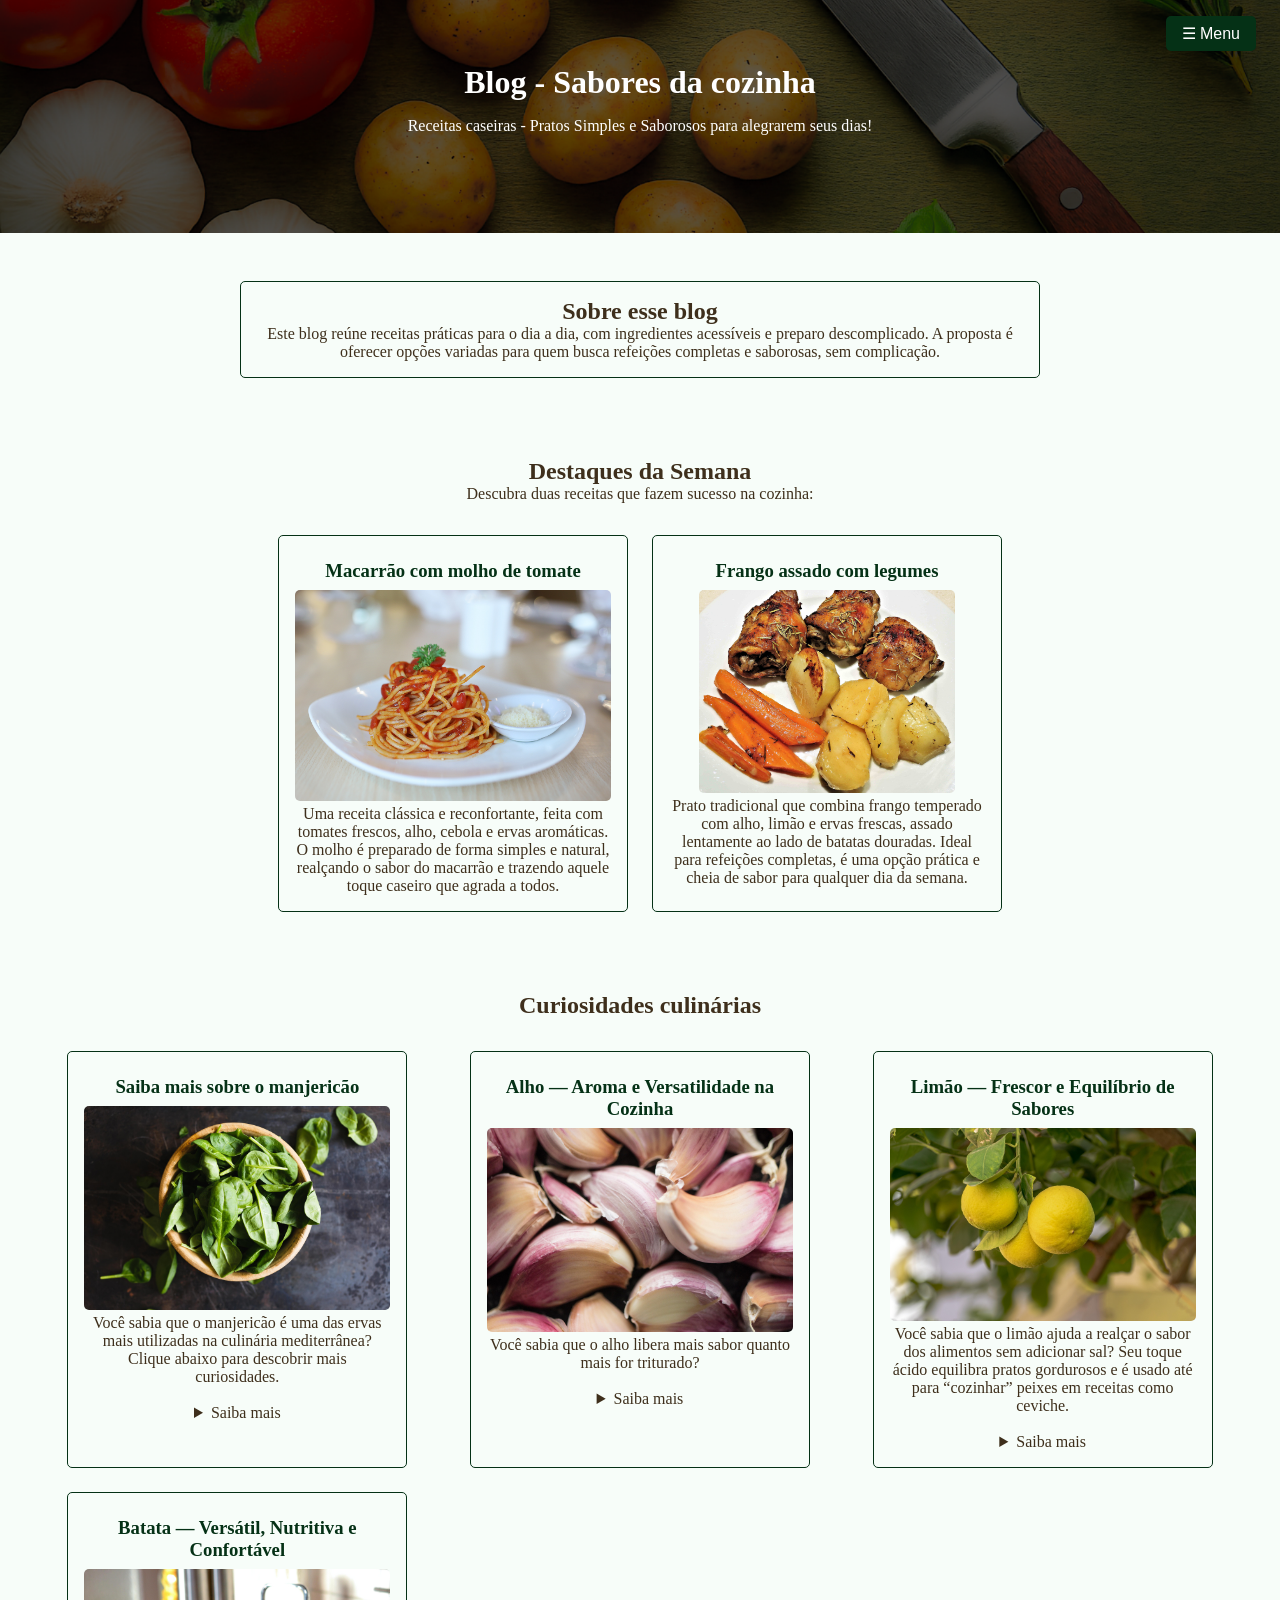
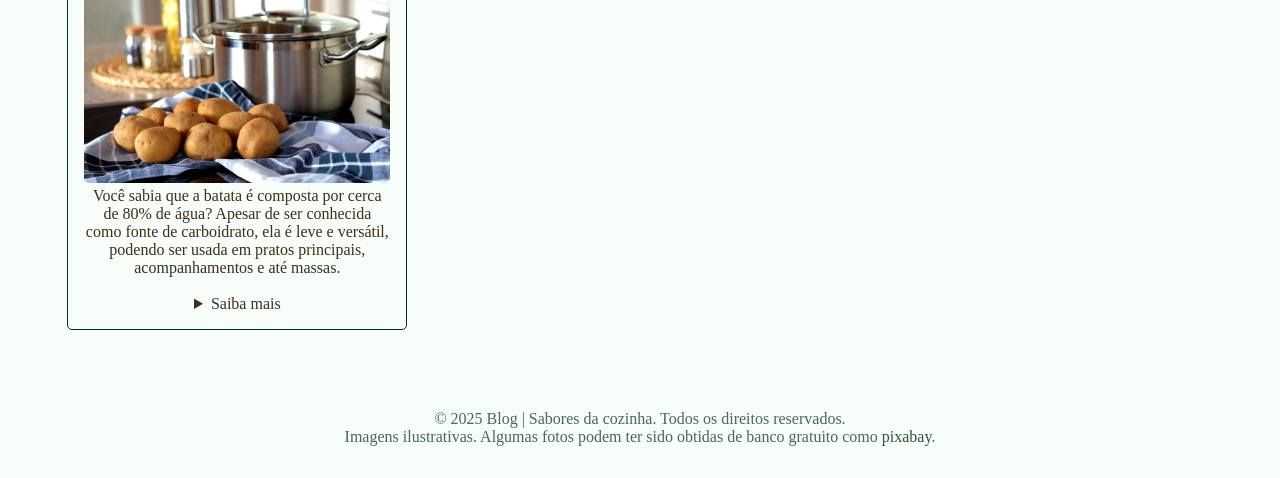
<file: index.html>
<!DOCTYPE html>
<html lang="pt-br">
    <head>
        <meta charset="UTF-8">
        <meta name="viewport" content="width=device-width, initial-scale=1.0">
        <title>Blog | Sabores da cozinha</title>
        <link rel="stylesheet" href="style.css">
    </head>
    <body>
        <header>
            <div class="menu-container">
                <button onclick="toggleMenu()">☰ Menu</button>
                <nav id="menu" class="menu-fechado">
                    <a href="index.html">Início</a>
                    <a href="receitamacarrao.html">Macarrão</a>
                    <a href="receitafrangoassado.html">Frango</a>
                </nav>
            </div>
            <h1>Blog - Sabores da cozinha</h1>
            <p>Receitas caseiras - Pratos Simples e Saborosos para alegrarem seus dias!</p><br>
        </header>

        <main>
            <!--introdução-->
            <section class="intro">
                <nav>
                    <h2>Sobre esse blog</h2>
                    <p>Este blog reúne receitas práticas para o dia a dia, com ingredientes acessíveis e preparo descomplicado. A proposta é oferecer opções variadas para quem busca refeições completas e saborosas, sem complicação.</p>
                </nav>
            </section>
            <!--Seção 1:Destaques da Semana-->
            <section>
                <nav class="introdestaques">
                    <h2>Destaques da Semana</h2>
                    <p>Descubra duas receitas que fazem sucesso na cozinha:</p>
                </nav>
                    <nav class="destaques">
                        <figure>
                            <a href="receitamacarrao.html"><h3>Macarrão com molho de tomate</h3></a>
                            <img src="imagens/macarrao.jpg" alt="Prato de macarrão ao molho."><br>
                            <figcaption>Uma receita clássica e reconfortante, feita com tomates frescos, alho, cebola e ervas aromáticas. O molho é preparado de forma simples e natural, realçando o sabor do macarrão e trazendo aquele toque caseiro que agrada a todos.</figcaption>
                        </figure>
                        <figure>
                            <a href="receitafrangoassado.html"><h3>Frango assado com legumes</h3></a>
                            <img src="imagens/frangoassado.jpg" alt="Prato de frango assado com legumes." class="imgfrango"><br>
                            <figcaption>Prato tradicional que combina frango temperado com alho, limão e ervas frescas, assado lentamente ao lado de batatas douradas. Ideal para refeições completas, é uma opção prática e cheia de sabor para qualquer dia da semana.</figcaption>
                        </figure>
                    </nav>
            </section>
            <!--Seção 2:Curiosidades culinárias-->
            <section>
                <h2 class="h2-curiosidade">Curiosidades culinárias</h2>
                <nav class="curiosidades">
                    <figure>
                        <h3>Saiba mais sobre o manjericão</h3>
                            <img src="imagens/manjericao.jpg" alt=""><br>
                            <figcaption>Você sabia que o manjericão é uma das ervas mais utilizadas na culinária mediterrânea? Clique abaixo para descobrir mais curiosidades.</figcaption><br>
                            <details>
                                <summary>Saiba mais</summary>
                                <p>O manjericão é uma erva aromática amplamente utilizada na culinária mediterrânea, especialmente em países como Itália, Grécia e França. Seu sabor fresco e levemente adocicado combina perfeitamente com tomates, massas, azeite de oliva e queijos, tornando-se um ingrediente essencial em pratos como o molho pesto, saladas caprese e pizzas artesanais.</p>
                                <p>Além de seu uso gastronômico, o manjericão também é valorizado por suas propriedades medicinais. Ele possui compostos antioxidantes e anti-inflamatórios, podendo contribuir para o fortalecimento do sistema imunológico e o alívio de problemas digestivos leves.</p>
                                <p>Na cozinha, o ideal é utilizar o manjericão fresco, adicionando-o ao final do preparo para preservar seu aroma e sabor. Suas folhas delicadas podem ser picadas ou usadas inteiras como decoração. Também é possível cultivar manjericão em casa, em vasos ou hortas, pois ele se adapta bem a ambientes ensolarados e exige poucos cuidados.</p>
                                <p>Curiosamente, existem diferentes variedades de manjericão, como o manjericão roxo, tailandês e limão, cada um com características únicas de sabor e aroma. Essa diversidade faz da erva um ingrediente versátil e querido por chefs e cozinheiros do mundo todo.</p>
                            </details>
                    </figure>   
                    <figure>
                        <h3>Alho — Aroma e Versatilidade na Cozinha</h3>
                        <img src="imagens/alho.jpg" alt=""><br>
                        <figcaption>Você sabia que o alho libera mais sabor quanto mais for triturado? </figcaption><br>
                        <details>
                            <summary>Saiba mais</summary>
                            <p>O alho é um dos ingredientes mais utilizados na culinária mundial. Seu sabor marcante e aroma característico fazem dele uma base essencial para refogados, molhos e marinadas. Rico em compostos sulfurados, o alho também possui propriedades antimicrobianas e antioxidantes, sendo valorizado tanto na cozinha quanto na medicina tradicional.</p>
                            <p>Na hora de usar, o alho pode ser picado, amassado ou fatiado, dependendo da intensidade de sabor desejada. Quanto mais triturado, mais forte será seu aroma.Isso acontece porque seus compostos aromáticos se intensificam ao entrar em contato com o ar. É comum dourá-lo no azeite para liberar seus óleos e criar uma base saborosa para diversos pratos.</p>
                        </details>
                    </figure>
                    <figure>
                        <h3> Limão — Frescor e Equilíbrio de Sabores</h3>
                        <img src="imagens/limão.jpg" alt=""><br>
                        <figcaption>Você sabia que o limão ajuda a realçar o sabor dos alimentos sem adicionar sal? Seu toque ácido equilibra pratos gordurosos e é usado até para “cozinhar” peixes em receitas como ceviche.</figcaption><br>
                        <details>
                            <summary>Saiba mais</summary>
                            <p>O limão é uma fruta cítrica que traz acidez e frescor às receitas. Usado em marinadas, molhos, sobremesas e bebidas, ele ajuda a realçar sabores e equilibrar pratos mais gordurosos. Existem diferentes tipos de limão, como o tahiti, siciliano e galego, cada um com características próprias de sabor e aroma.</p>
                            <p>Além do suco, a casca do limão (raspas) é rica em óleos essenciais e pode ser usada para aromatizar massas, bolos e molhos. O limão também é fonte de vitamina C e tem propriedades digestivas, sendo um aliado tanto na cozinha quanto na saúde.</p>
                        </details>
                    </figure>
                    <figure>
                        <h3> Batata — Versátil, Nutritiva e Confortável</h3>
                        <img src="imagens/batatas.jpg" alt=""><br>
                        <figcaption>Você sabia que a batata é composta por cerca de 80% de água? Apesar de ser conhecida como fonte de carboidrato, ela é leve e versátil, podendo ser usada em pratos principais, acompanhamentos e até massas.</figcaption><br>
                        <details>
                            <summary>Saiba mais</summary>
                            <p>A batata é um dos ingredientes mais versáteis da culinária. Pode ser cozida, assada, frita ou amassada, e combina com praticamente qualquer tipo de prato. Rica em carboidratos, ela fornece energia e tem sabor neutro, o que permite diversas combinações de temperos e técnicas de preparo.</p>
                            <p>Na culinária caseira, a batata é presença constante em acompanhamentos, purês, saladas e pratos principais. Quando assada com ervas e azeite, ganha textura crocante e aroma irresistível. É também uma excelente base para receitas simples e reconfortantes.</p>
                        </details>
                    </figure>
                </nav>
            </section>
        </main>

        <footer>
            <p>&copy 2025 Blog | Sabores da cozinha. Todos os direitos reservados.</p>
            <p>Imagens ilustrativas. Algumas fotos podem ter sido obtidas de banco gratuito como <a href="https://pixabay.com/pt/">pixabay</a>.</p>
        </footer>
        <script src="funcoes.js"></script>
        <button id="btn-topo" onclick="voltarAoTopo()">↑Topo</button>
    </body>
</html>
</file>
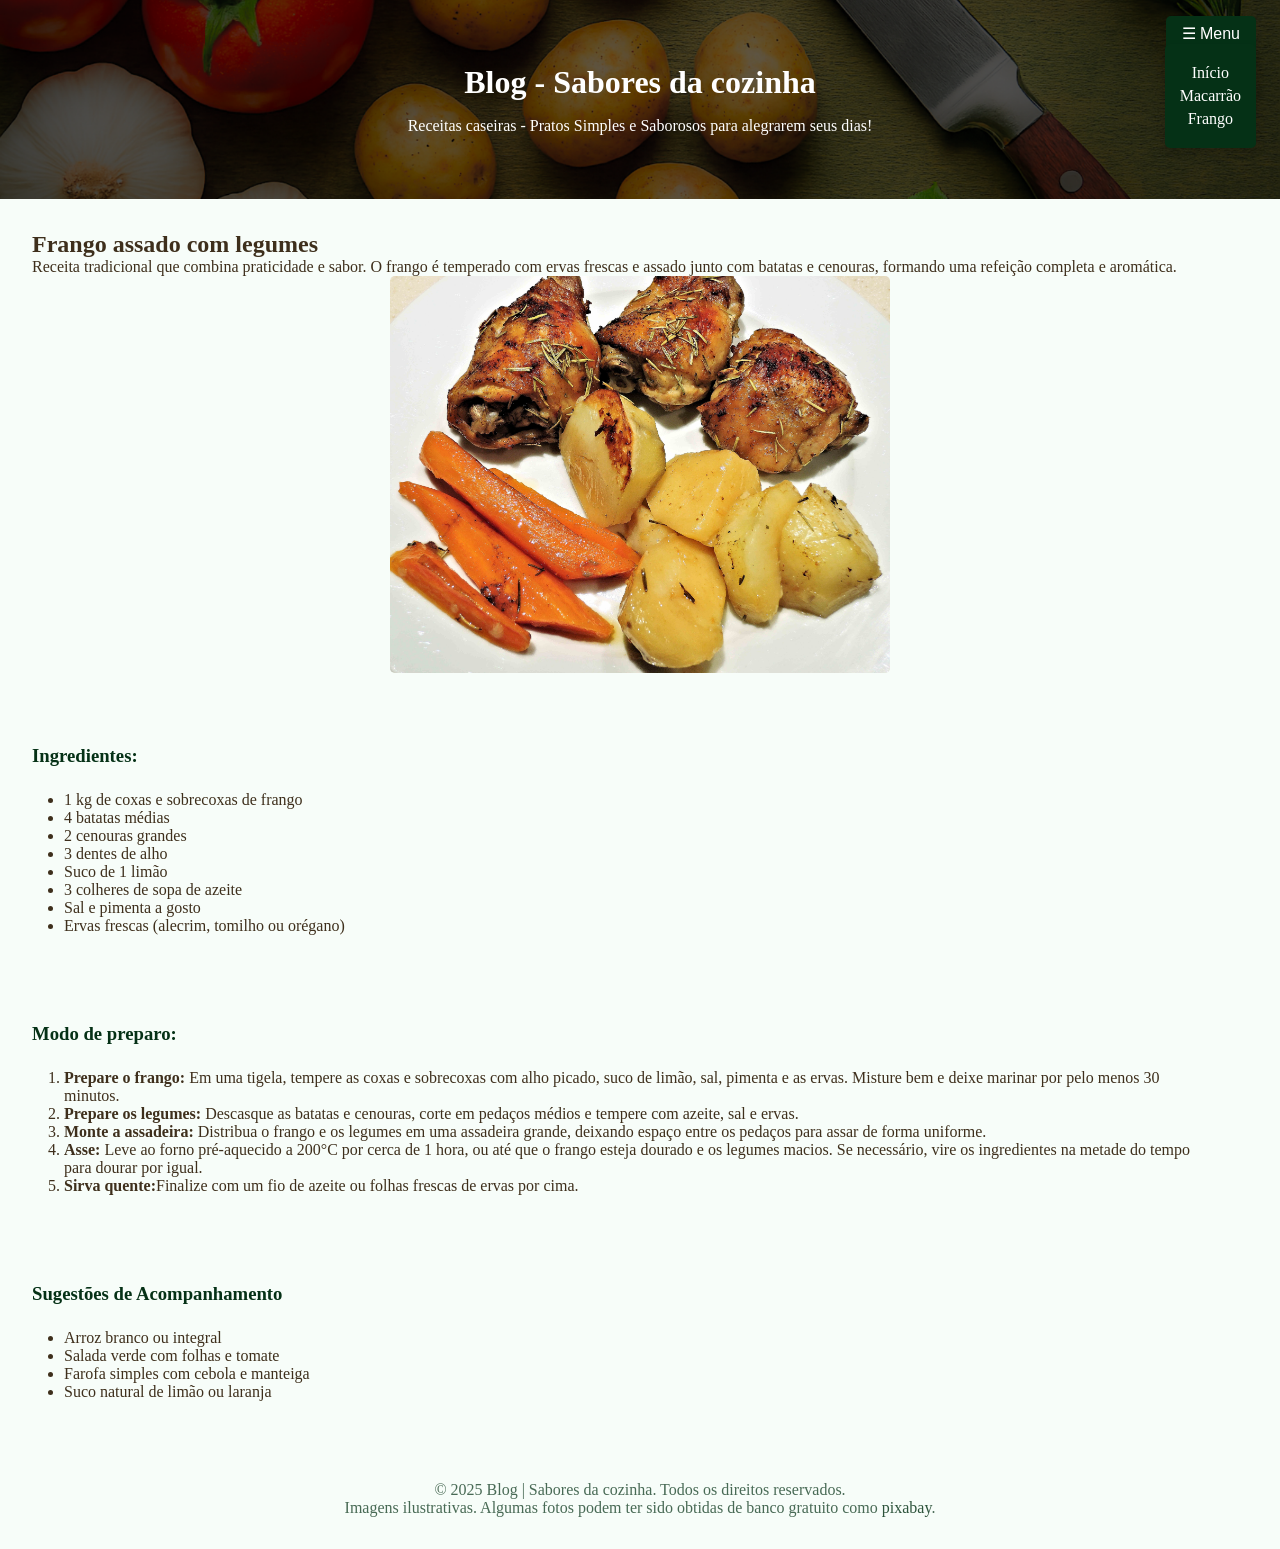
<file: receitafrangoassado.html>
<!DOCTYPE html>
<html lang="pt-br">
    <head>
        <meta charset="UTF-8">
        <meta name="viewport" content="width=device-width, initial-scale=1.0">
        <title>Sabores da cozinha|Frango Assado</title>
        <link rel="stylesheet" href="style.css">
    </head>
    <body>
        <header>
             <div class="menu-container">
                <button onclick="toggleMenu()">☰ Menu</button>
                <nav id="menu">
                    <a href="index.html">Início</a>
                    <a href="receitamacarrao.html">Macarrão</a>
                    <a href="receitafrangoassado.html">Frango</a>
                </nav>
            </div>
            <h1>Blog - Sabores da cozinha</h1>
            <p>Receitas caseiras - Pratos Simples e Saborosos para alegrarem seus dias!</p>
        </header>

        <main>
            <!--Introdução e imagem-->
            <section class="introfrango">
                <h2>Frango assado com legumes</h2>
                <p>Receita tradicional que combina praticidade e sabor. O frango é temperado com ervas frescas e assado junto com batatas e cenouras, formando uma refeição completa e aromática.</p>
                <img src="imagens/frangoassado.jpg" alt="Frango assado com legumes" class="img_rec_frango">
            </section>
            <!--Seção 1: Ingredientes-->
            <section>
                <h3>Ingredientes:</h3>
                <ul>
                    <li>1 kg de coxas e sobrecoxas de frango</li>
                    <li>4 batatas médias</li>
                    <li>2 cenouras grandes</li>
                    <li>3 dentes de alho</li>
                    <li>Suco de 1 limão</li>
                    <li>3 colheres de sopa de azeite</li>
                    <li>Sal e pimenta a gosto</li>
                    <li>Ervas frescas (alecrim, tomilho ou orégano)</li>
                </ul>
            </section>
            <!--Seção 2: Modo de preparo-->
            <section>
                <h3>Modo de preparo:</h3>
                <ol>
                    <li><strong>Prepare o frango:</strong> Em uma tigela, tempere as coxas e sobrecoxas com alho picado, suco de limão, sal, pimenta e as ervas. Misture bem e deixe marinar por pelo menos 30 minutos.</li>
                    <li><strong>Prepare os legumes:</strong> Descasque as batatas e cenouras, corte em pedaços médios e tempere com azeite, sal e ervas.</li>
                    <li><strong>Monte a assadeira:</strong> Distribua o frango e os legumes em uma assadeira grande, deixando espaço entre os pedaços para assar de forma uniforme.</li>
                    <li><strong>Asse:</strong> Leve ao forno pré-aquecido a 200°C por cerca de 1 hora, ou até que o frango esteja dourado e os legumes macios. Se necessário, vire os ingredientes na metade do tempo para dourar por igual.</li>
                    <li><strong>Sirva quente:</strong>Finalize com um fio de azeite ou folhas frescas de ervas por cima.</li>
                </ol>
            </section>
            <!--Seção 3: Sugestão de acompanhamentos-->
            <section>
               <h3>Sugestões de Acompanhamento</h3> 
                <ul>
                    <li>Arroz branco ou integral</li>
                    <li>Salada verde com folhas e tomate</li>
                    <li>Farofa simples com cebola e manteiga</li>
                    <li>Suco natural de limão ou laranja</li>
                </ul>
            </section>
        </main>
        <footer>
            <p>&copy 2025 Blog | Sabores da cozinha. Todos os direitos reservados.</p>
            <p>Imagens ilustrativas. Algumas fotos podem ter sido obtidas de banco gratuito como <a href="https://pixabay.com/pt/">pixabay</a>.</p>
        </footer>
        <script src="funcoes.js"></script>
        <button id="btn-topo" onclick="voltarAoTopo()">↑Topo</button>
    </body>
</html>
</file>
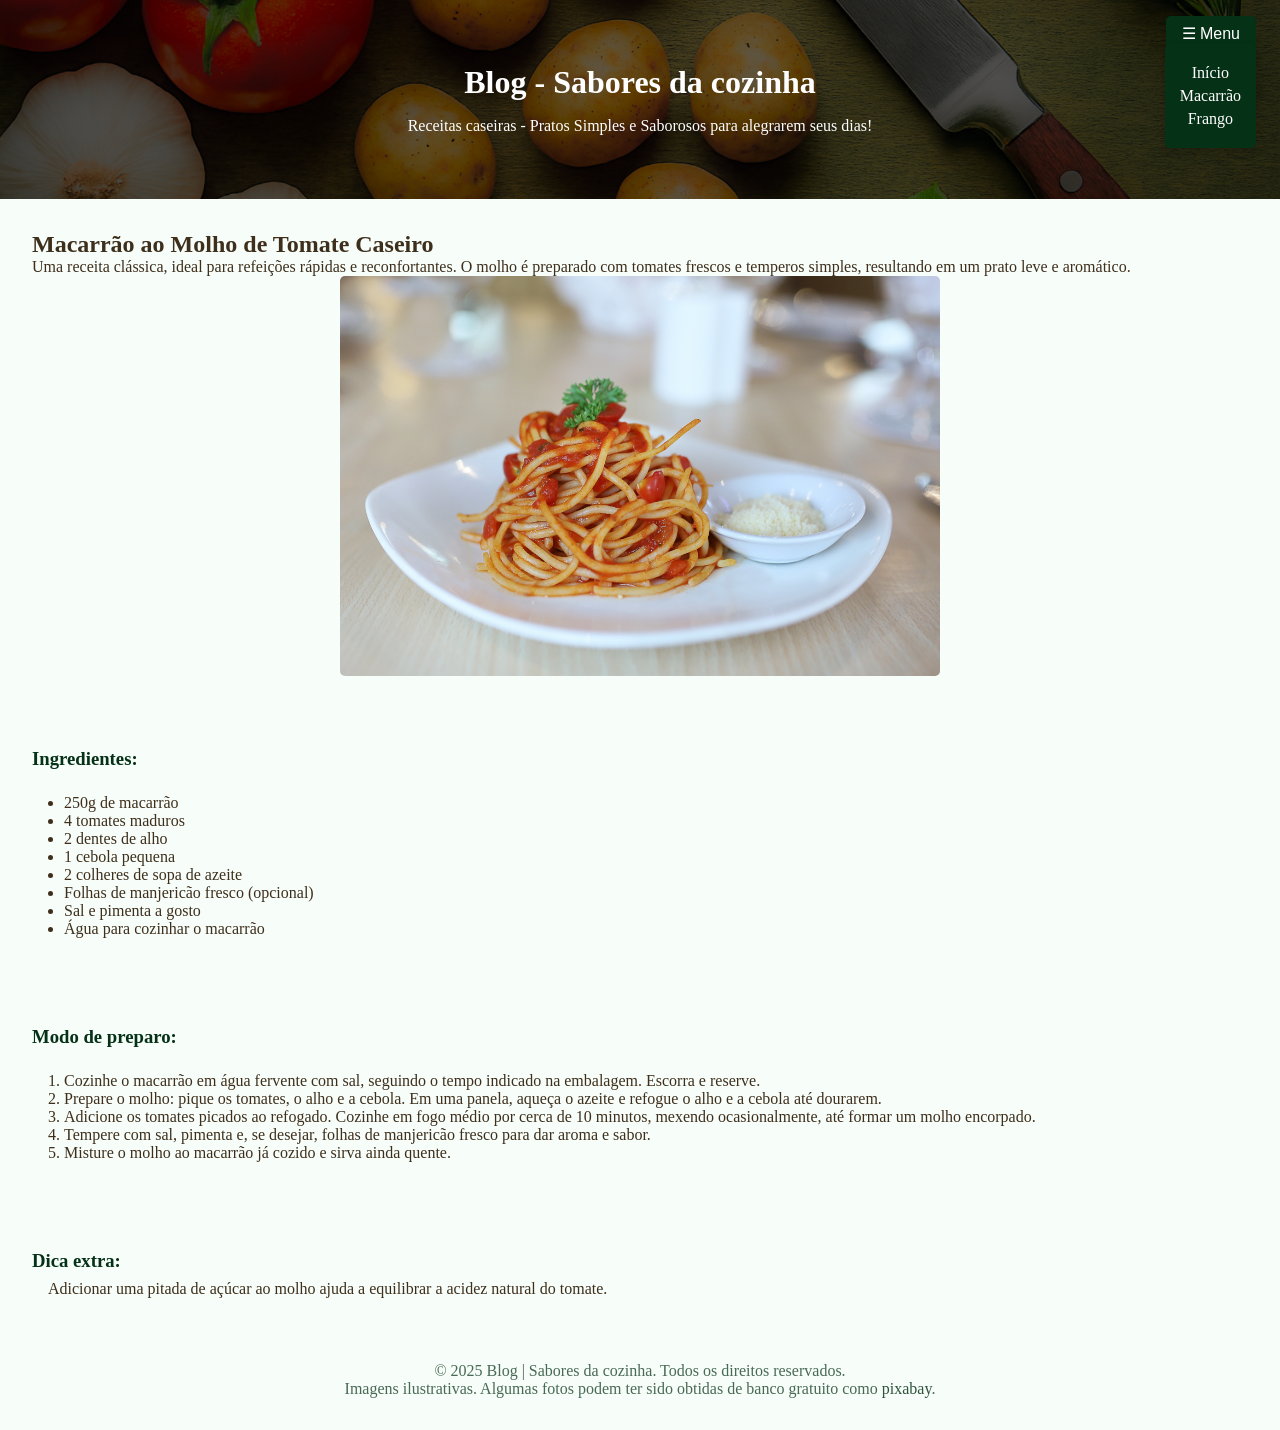
<file: receitamacarrao.html>
<!DOCTYPE html>
<html lang="pt-br">
    <head>
        <meta charset="UTF-8">
        <meta name="viewport" content="width=device-width, initial-scale=1.0">
        <title>Sabores da cozinha|Macarrão</title>
        <link rel="stylesheet" href="style.css">
    </head>
    <body>
        <header>
             <div class="menu-container">
                <button onclick="toggleMenu()">☰ Menu</button>
                <nav id="menu">
                    <a href="index.html">Início</a>
                    <a href="receitamacarrao.html">Macarrão</a>
                    <a href="receitafrangoassado.html">Frango</a>
                </nav>
            </div>
            <h1>Blog - Sabores da cozinha</h1>
            <p>Receitas caseiras - Pratos Simples e Saborosos para alegrarem seus dias!</p>
        </header>

        <main>
            <!--introdução e imagem-->
            <section class="intromacarrao">
                <h2>Macarrão ao Molho de Tomate Caseiro</h2>
                <p>Uma receita clássica, ideal para refeições rápidas e reconfortantes. O molho é preparado com tomates frescos e temperos simples, resultando em um prato leve e aromático.</p>
                <img src="imagens/macarrao.jpg" alt="Prato de macarrão" class="img_rec_macarrao">
            </section>
            <!--Ingredientes-->
            <section>
                <h3>Ingredientes:</h3>
                <ul>
                    <li>250g de macarrão</li>
                    <li>4 tomates maduros</li>
                    <li>2 dentes de alho</li>
                    <li>1 cebola pequena</li>
                    <li>2 colheres de sopa de azeite</li>
                    <li>Folhas de manjericão fresco (opcional)</li>
                    <li>Sal e pimenta a gosto</li>
                    <li>Água para cozinhar o macarrão</li>
                </ul>
            </section>
            <!--Modo de preparo-->
            <section>
                <h3>Modo de preparo:</h3>
                <ol>
                    <li>Cozinhe o macarrão em água fervente com sal, seguindo o tempo indicado na embalagem. Escorra e reserve.</li>
                    <li>Prepare o molho: pique os tomates, o alho e a cebola. Em uma panela, aqueça o azeite e refogue o alho e a cebola até dourarem.</li>
                    <li>Adicione os tomates picados ao refogado. Cozinhe em fogo médio por cerca de 10 minutos, mexendo ocasionalmente, até formar um molho encorpado.</li>
                    <li>Tempere com sal, pimenta e, se desejar, folhas de manjericão fresco para dar aroma e sabor.</li>
                    <li>Misture o molho ao macarrão já cozido e sirva ainda quente.</li>
                </ol>
            </section>
            <!--Dica extra-->
            <section>
                <h3>Dica extra:</h3>
                <p class="dicaextra">Adicionar uma pitada de açúcar ao molho ajuda a equilibrar a acidez natural do tomate.</p>
            </section>
        </main>

        <footer>
            <p>&copy 2025 Blog | Sabores da cozinha. Todos os direitos reservados.</p>
            <p>Imagens ilustrativas. Algumas fotos podem ter sido obtidas de banco gratuito como <a href="https://pixabay.com/pt/">pixabay</a>.</p>
        </footer>
        <script src="funcoes.js"></script>
        <button id="btn-topo" onclick="voltarAoTopo()">↑Topo</button>
    </body>
</html>
</file>
<file: style.css>
/*CONFIGURAÇÕES GERAIS*/
* {
  margin: 0;
  padding: 0;
  box-sizing: border-box;
}

body {
  background-color: #f7fdf9;
  color: #3e2f1c;
  overflow-x: hidden;
  font-family: inherit;
}

/*CABEÇALHO*/
header {
  position: relative;
  padding: 4rem 1rem;
  background-image: url(imagens/planofundocabeçalho.png);
  background-size: cover;
  background-position: center;
  color: #ffffff;
  display: flex;
  flex-direction: column;
  align-items: center;
  gap: 1rem;
  text-align: center;
}

/*MENU*/
.menu-container {
  position: absolute;
  top: 1rem;
  right: 1.5rem;
}

button {
  background-color: #053116;
  color: white;
  padding: 0.5rem 1rem;
  border: none;
  cursor: pointer;
  border-radius: 5px;
  font-size: 1rem;

}
#btn-topo{
  position: fixed;
  bottom: 20px;
  right: 20px;
  background-color: #053116;
  color: white;
  border: none;
  padding: 0.7rem 1rem;
  border-radius: 5px;
  font-size: 1rem;
  cursor: pointer;
  display: none; /*começa invisível*/
  z-index: 1000;
  transition: opacity 0.3s ease;
}

#btn-topo.mostrar {
  display: block;
  opacity: 1;
}

#menu {
    position: absolute;
    top: 80%;
    right: 0;
    background-color: #053116;
    padding: 15px;
    border-radius: 5px;
    box-shadow: 0 4px 8px rgba(0, 0, 0, 0.2);
    z-index: 1;
    overflow: hidden;
    transition: max-height 0.5s ease, opacity 0.5s ease;
}
.menu-fechado {
  max-height: 0;
  opacity: 0;
}

.menu-aberto {
  max-height: 500px;
  opacity: 1;
}

#menu a {
  display: block;
  color: white;
  text-decoration: none;
  margin: 5px 0;
}

/*SEÇÕES*/
main {
  display: flex;
  flex-direction: column;
  gap: 2rem;
  padding: 1rem;
}

section {
  padding: 1rem;
}

.intro {
  text-align: center;
  border: #053116 solid 1px;
  border-radius: 5px;
  margin: 2rem auto;
  max-width: 800px;
  padding: 1rem;
}
/* Destaques */
.introdestaques {
  text-align: center;
  margin-bottom: 1rem;
}


.destaques {
  display: flex;
  flex-wrap: wrap;
  justify-content: center;
  gap: 1.5rem;
  padding: 1rem;
}

figure {
  border: #053116 solid 1.5px;
  border-radius: 5px;
  padding: 1rem;
  text-align: center;
  max-width: 350px;
}

/*CURIOSIDADES*/
.curiosidades {
  display: grid;
  grid-template-columns: repeat(auto-fit, minmax(280px, 1fr));
  gap: 1.5rem;
  justify-items: center;
  align-items: stretch;
  text-align: center;
  padding: 1rem;
  width: 100%;
}

.curiosidades figure {
  border: #053116 solid 1.5px;
  border-radius: 5px;
  padding: 1rem;
  text-align: center;
  width: 100%;
  max-width: 340px;
}


.dicaextra {
  padding: 0 1rem;
}

/*IMAGENS*/
img {
  max-width: 100%;
  height: auto;
  border-radius: 5px;
}

.img_rec_macarrao {
  width: 70%;
  max-width: 600px;
  display: block;
  margin: 0 auto;
}

.img_rec_frango {
  width: 60%;
  max-width: 500px;
  display: block;
  margin: 0 auto;
}

.imgfrango {
  width: 16rem;
}

/*TÍTULOS*/
h2 {
  color: #3e2f1c;
}

h3 {
  color: #053116;
  padding: 0.5rem 0;
}

.h2-curiosidade {
  text-align: center;
  padding-bottom: 1rem;
}

/*LISTAS*/
ol,
ul {
  padding: 1rem 2rem;
  text-align: left;
}

/*LINKS*/
a {
  color: #053116;
  text-decoration: none;
}

/*RODAPÉ*/
footer {
  text-align: center;
  color: #053116b9;
  padding: 2rem 1rem;
}

footer a {
  color: #053116d4;
}

/*RESPONSIVIDADE*/
@media (max-width: 1024px) {
  header {
    padding: 3rem 1rem;
  }

  .intro {
    margin: 1rem auto;
    width: 90%;
  }

  .destaques,
  .curiosidades {
    flex-direction: column;
    align-items: center;
  }

  figure {
    width: 90%;
  }

  .img_rec_macarrao,
  .img_rec_frango {
    width: 90%;
  }
}

/*CELULARES*/
@media (max-width: 600px) {
  header {
    padding: 2rem 1rem;
    gap: 0.5rem;
  }

  h1 {
    font-size: 1.5rem;
  }

  p {
    font-size: 1rem;
  }

  /* No celular o menu fica centralizado */
  .menu-container {
    position: static;
    text-align: center;
    margin-bottom: 1rem;
  }

  button {
    width: auto;
    font-size: 1rem;
  }

  #menu {
    width: 100%;
    left: 0;
    transform: none;
  }

  .intro {
    width: 95%;
    padding: 1rem;
  }

  .destaques,
  .curiosidades {
    gap: 1rem;
  }

  figure {
    width: 100%;
    padding: 0.8rem;
  }

  .img_rec_macarrao,
  .img_rec_frango {
    width: 100%;
  }
}
</file>
